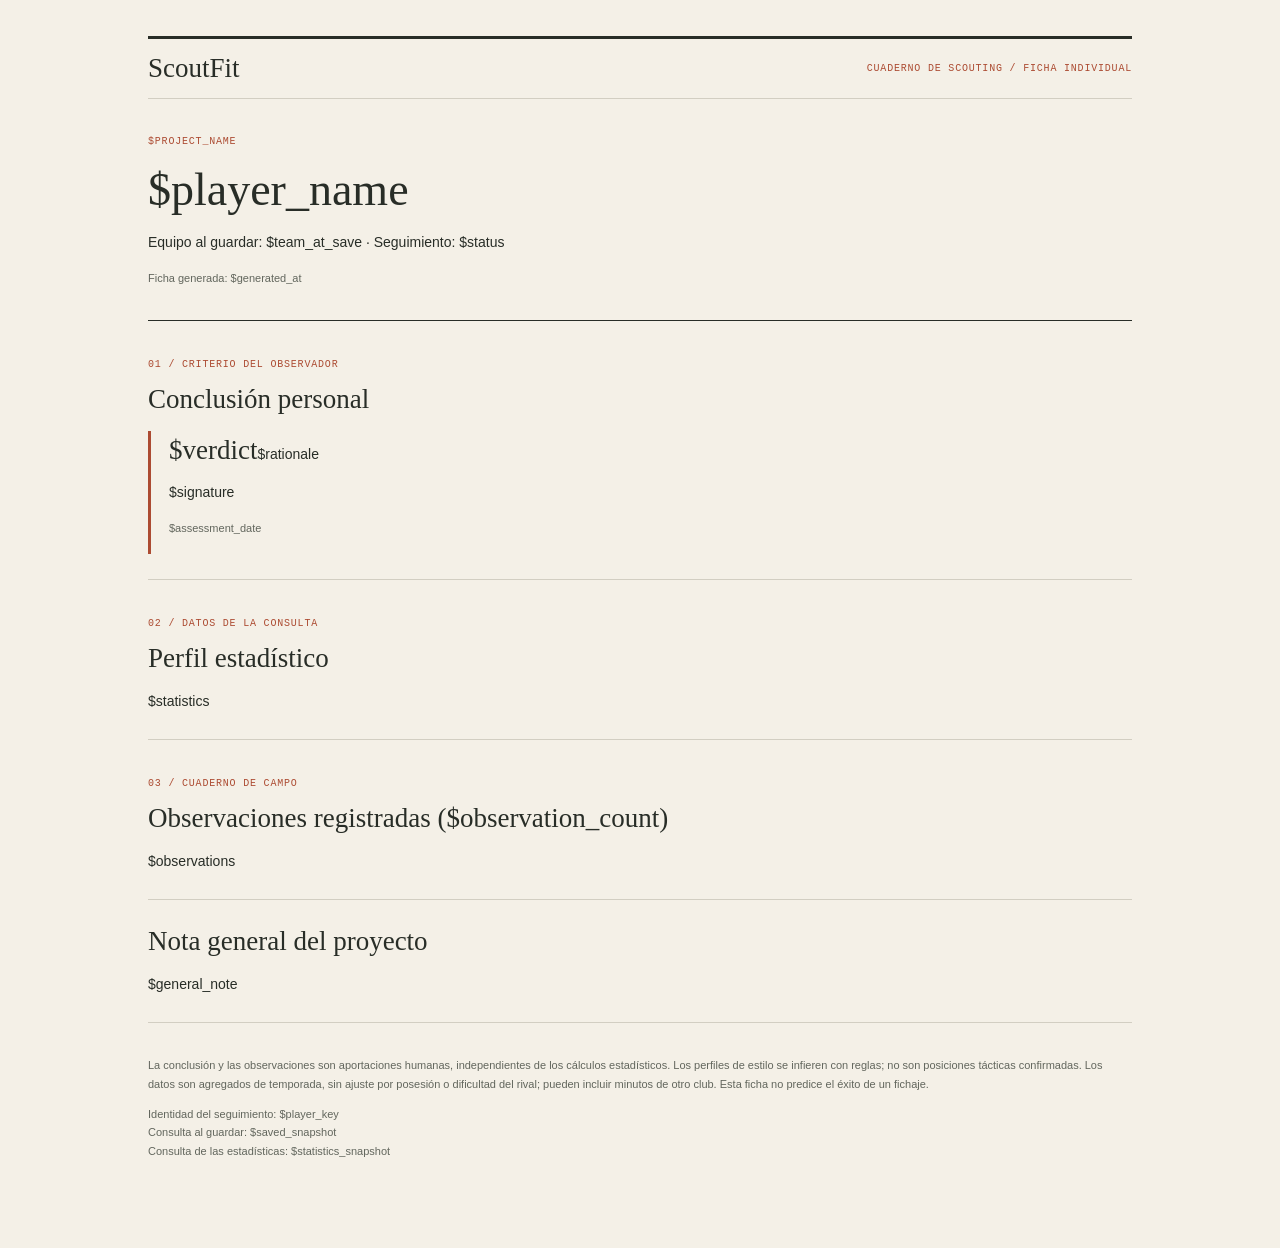
<file: src/scoutfit/templates/individual.html>
<!doctype html>
<html lang="es"><head><meta charset="utf-8"><meta name="viewport" content="width=device-width,initial-scale=1">
<title>ScoutFit · Ficha de $player_name</title>
<style>
:root{--ink:#282d27;--muted:#62665d;--line:#d2cec2;--red:#ac4b32;--green:#345548}
*{box-sizing:border-box}body{margin:36px auto;max-width:1040px;padding:0 28px 40px;
background:#f4f0e7;color:var(--ink);font:14px/1.7 'Segoe UI',Arial,sans-serif}
h1,h2,h3{font-family:Georgia,serif;font-weight:400;line-height:1.2}h1{font-size:46px;margin:12px 0}
h2{font-size:27px;margin:0 0 16px}h3{font-size:23px;margin:8px 0 20px}h4{font-size:12px;margin:15px 0 6px}
header{display:flex;justify-content:space-between;gap:20px;align-items:center;border-top:3px solid var(--ink);
border-bottom:1px solid var(--line);padding:14px 0}.brand{font:27px Georgia,serif}.index{font:10px/1.7 'Courier New',monospace;
letter-spacing:.08em;color:var(--red);text-transform:uppercase}.lead{padding:24px 0 20px;border-bottom:1px solid var(--ink)}
.caption{color:var(--muted);font-size:11px;line-height:1.8}section{padding:25px 0;border-bottom:1px solid var(--line)}
.facts{display:grid;grid-template-columns:repeat(3,1fr);gap:20px;font-size:11px;color:var(--muted)}
.facts strong{display:block;color:var(--ink);font-size:15px;font-weight:500;margin-top:4px}
.verdict{border-left:3px solid var(--red);padding:4px 0 4px 18px}.verdict strong{font:27px Georgia,serif}
.prose{white-space:pre-wrap;overflow-wrap:anywhere;margin:5px 0 13px}.notice{background:#eae5d9;padding:15px}
table{width:100%;border-collapse:collapse;font-size:12px;margin-top:20px}th,td{text-align:left;padding:10px 12px;
border-bottom:1px solid var(--line)}thead{background:#eae5d9}tbody th{font-weight:400}td:nth-child(2){font-variant-numeric:tabular-nums}
.percentile{min-width:160px}.track{display:inline-block;vertical-align:middle;width:80px;height:4px;background:#d8d9cb;margin-right:12px}
.track i{display:block;height:100%;background:var(--green)}article{padding:20px 0;border-top:1px dashed var(--line)}
.two-columns{display:grid;grid-template-columns:1fr 1fr;gap:30px}a{color:var(--green)}footer{padding-top:22px;font-size:11px;color:var(--muted)}
@media(max-width:650px){body{padding:0 16px}h1{font-size:34px}header{align-items:flex-start;flex-direction:column;gap:4px}
.facts,.two-columns{grid-template-columns:1fr;gap:8px}th,td{padding:8px 5px}.track{width:42px}.percentile{min-width:100px}}
@media print{body{background:white;margin:0;padding:0;font-size:10pt;max-width:none}h1{font-size:30pt}
thead{display:table-header-group}article,.verdict,.facts,tr{break-inside:avoid}a{color:inherit}section{padding:18px 0}}
</style></head><body>
<header><span class="brand">ScoutFit</span><span class="index">Cuaderno de scouting / Ficha individual</span></header>
<div class="lead"><p class="index">$project_name</p><h1>$player_name</h1>
<p>Equipo al guardar: $team_at_save · Seguimiento: $status</p>
<p class="caption">Ficha generada: $generated_at</p></div>
<section><p class="index">01 / Criterio del observador</p><h2>Conclusión personal</h2>
<div class="verdict"><strong>$verdict</strong>$rationale
<p>$signature</p><p class="caption">$assessment_date</p></div></section>
<section><p class="index">02 / Datos de la consulta</p><h2>Perfil estadístico</h2>$statistics</section>
<section><p class="index">03 / Cuaderno de campo</p><h2>Observaciones registradas ($observation_count)</h2>$observations</section>
<section><h2>Nota general del proyecto</h2>$general_note</section>
<footer><p>La conclusión y las observaciones son aportaciones humanas, independientes de los cálculos estadísticos.
Los perfiles de estilo se infieren con reglas; no son posiciones tácticas confirmadas. Los datos son agregados de temporada,
sin ajuste por posesión o dificultad del rival; pueden incluir minutos de otro club. Esta ficha no predice el éxito de un fichaje.</p>
<p>Identidad del seguimiento: $player_key<br>Consulta al guardar: $saved_snapshot
<br>Consulta de las estadísticas: $statistics_snapshot</p></footer></body></html>
</file>
